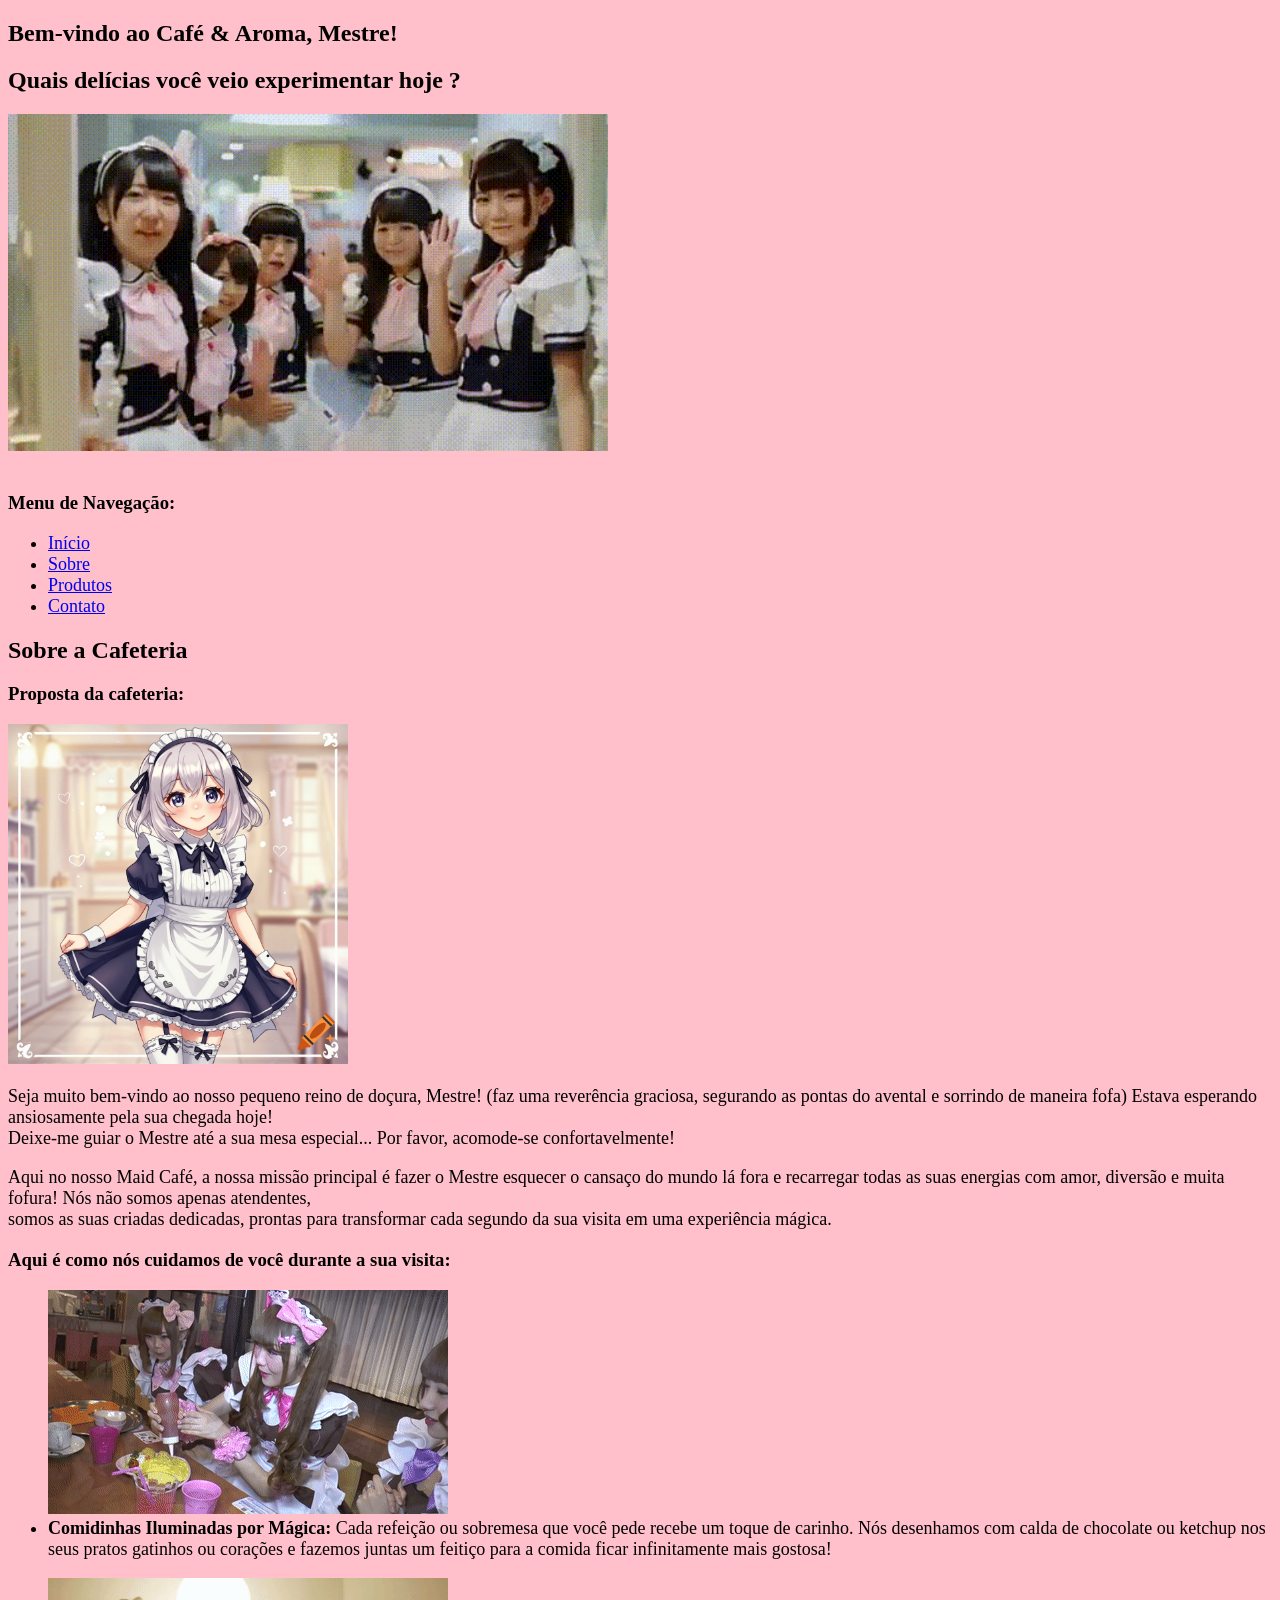
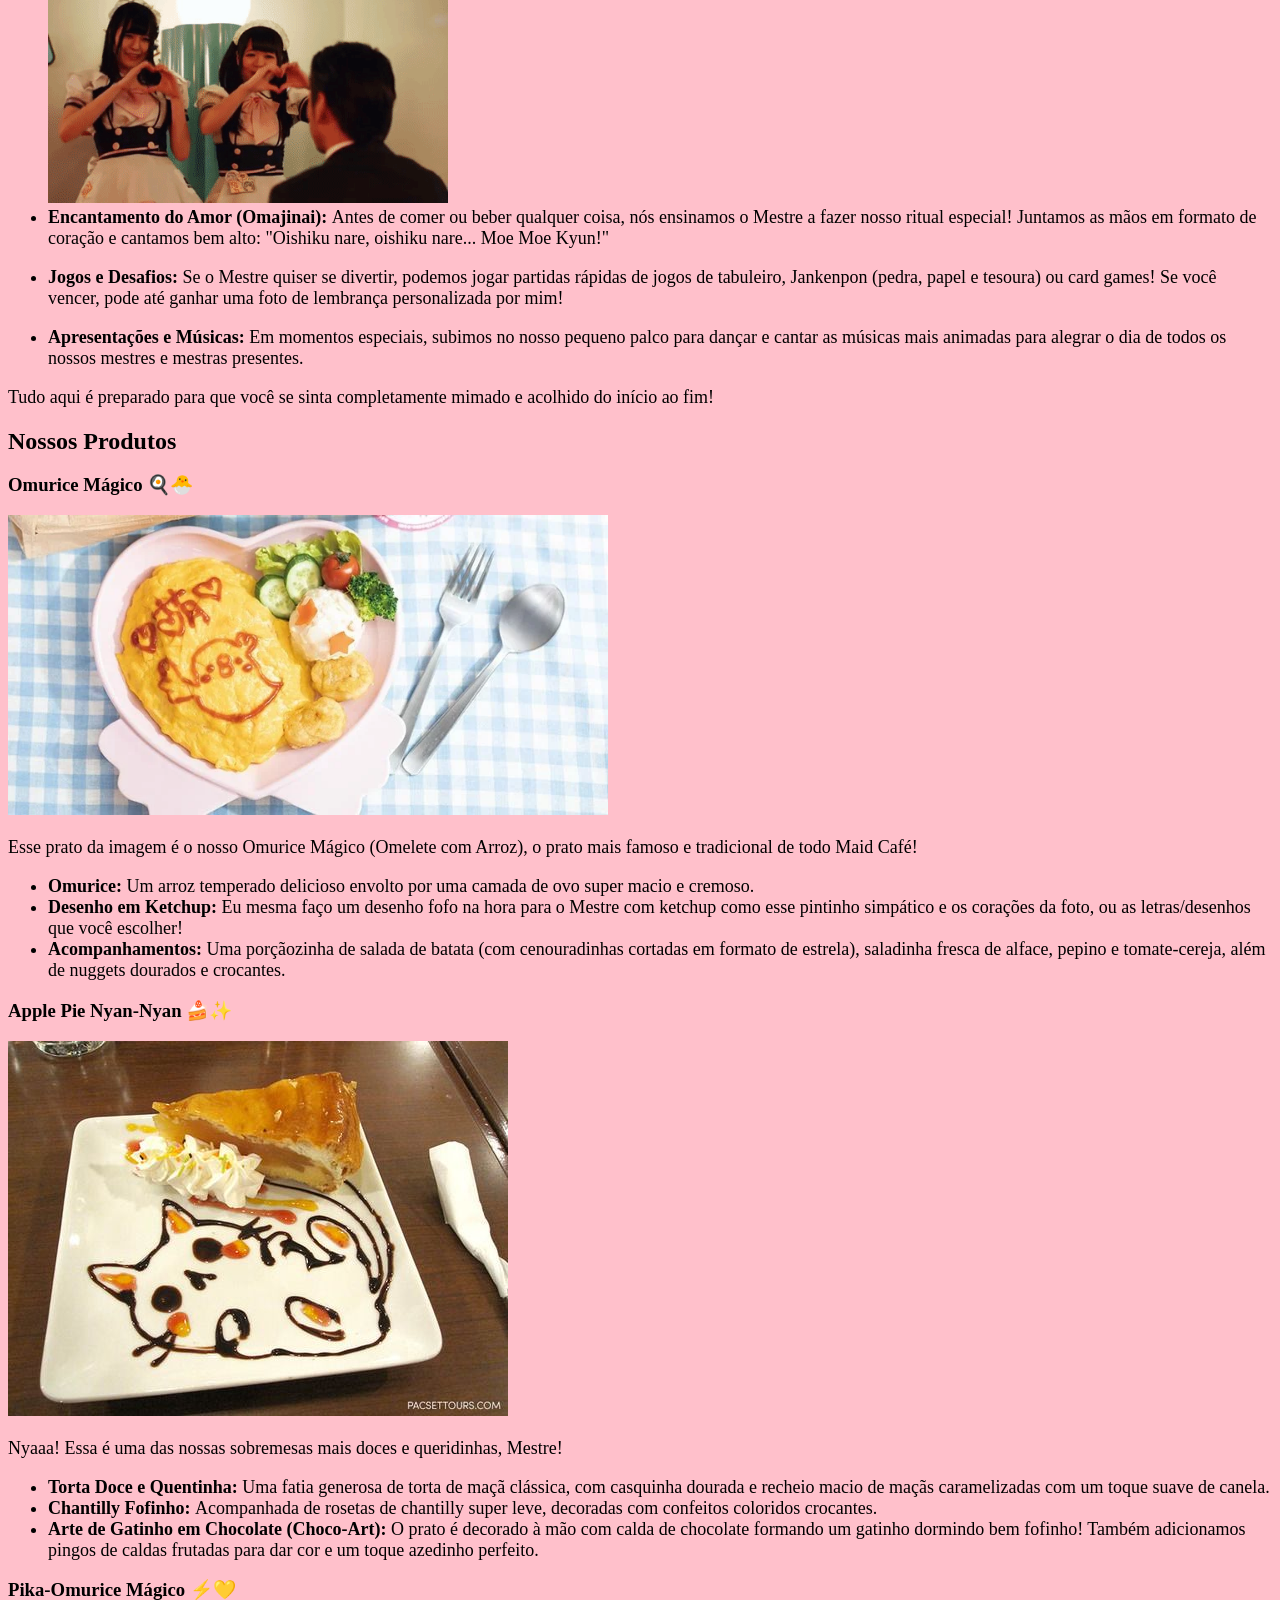
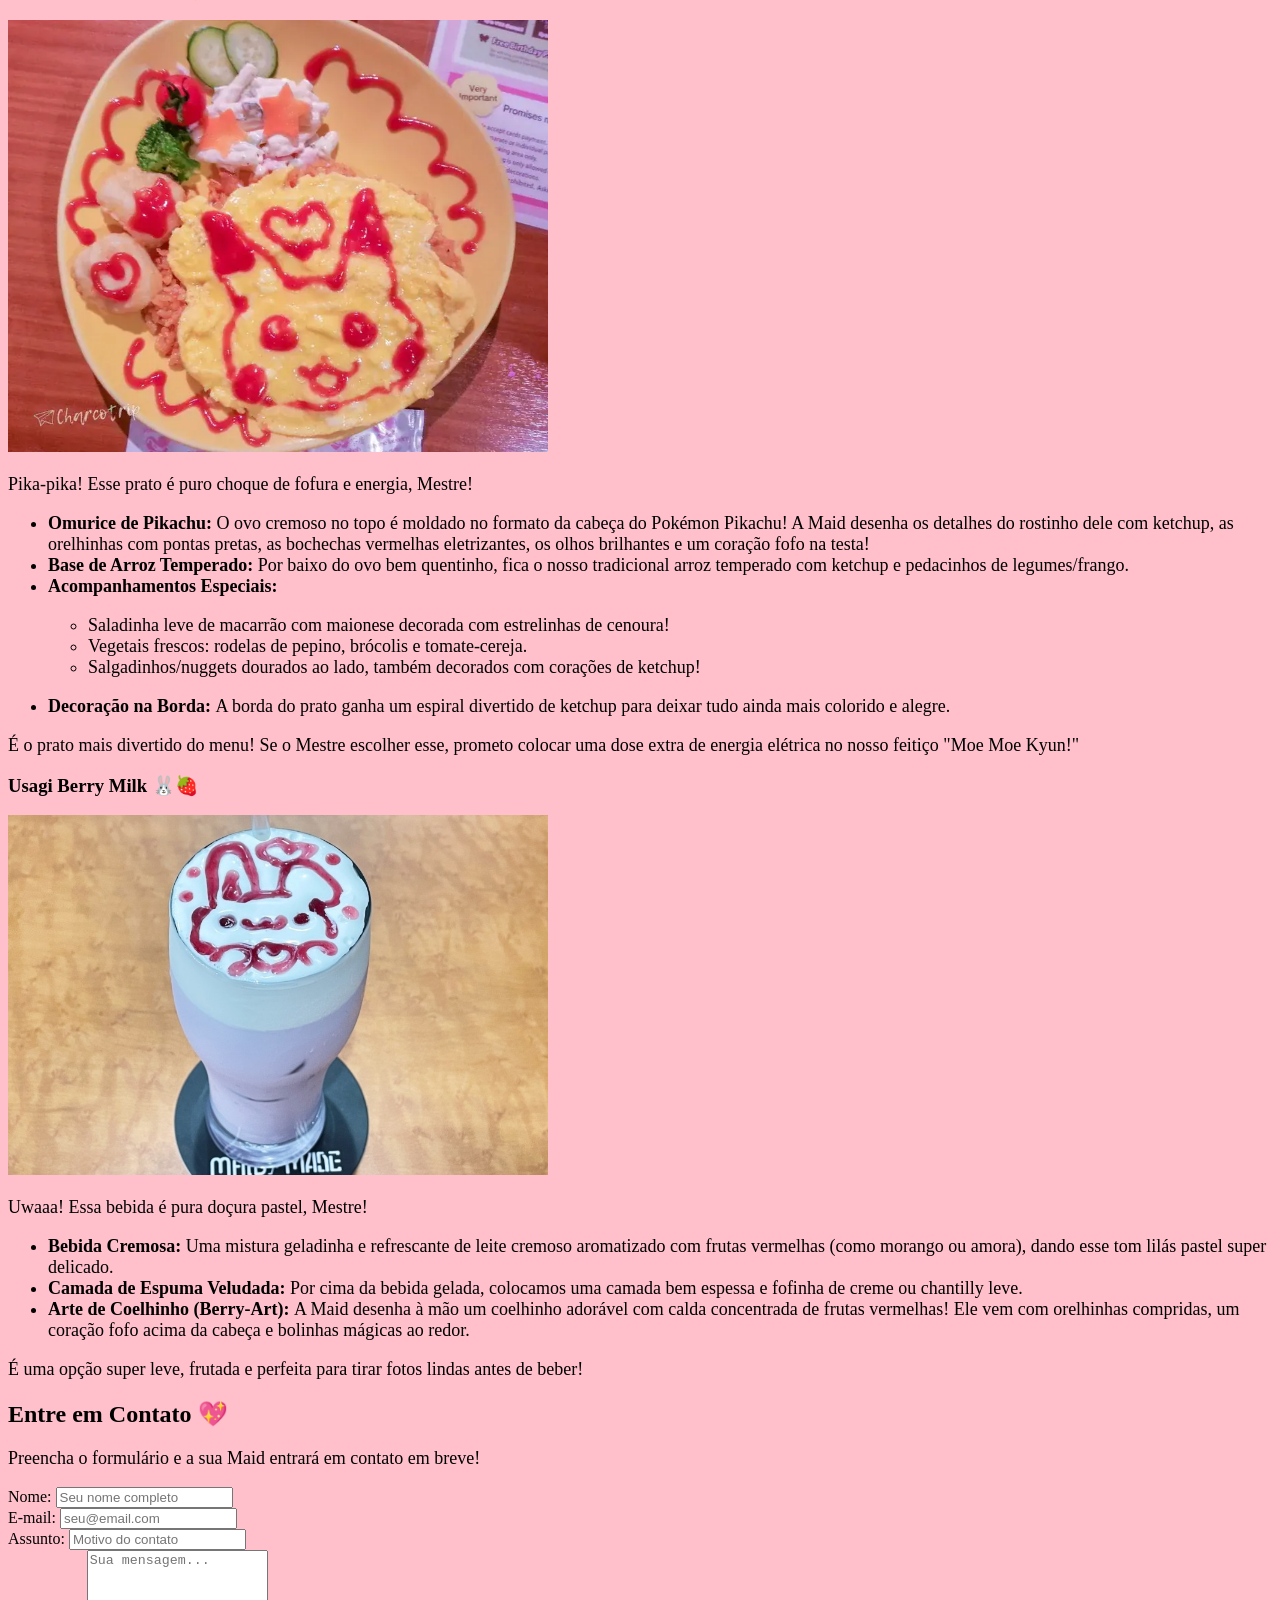
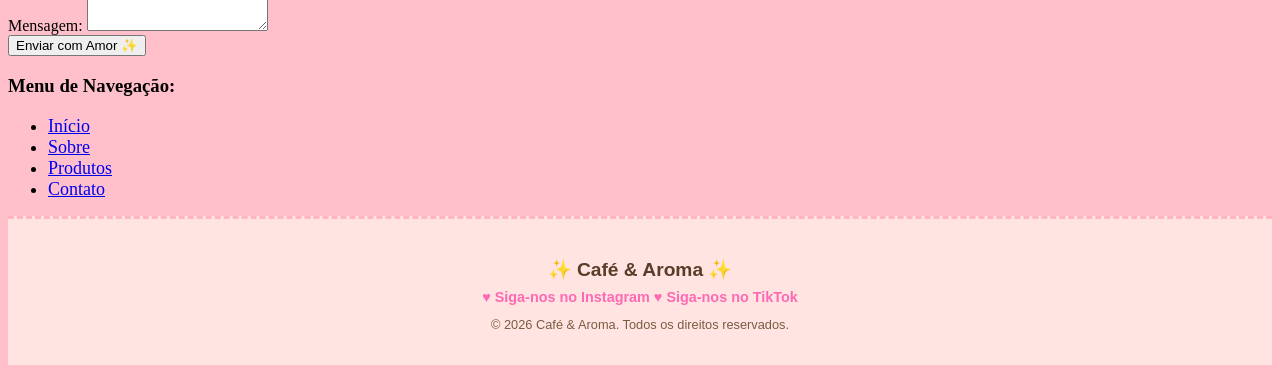
<file: Cafeteria_Adalberto/index.html>
<!DOCTYPE html>
<html lang="pt-br">
<head>
    <meta charset="UTF-8">
    <meta name="viewport" content="width=device-width, initial-scale=1.0">
    <title>Café & Aroma</title>
</head>
<body style="background-color: pink;">
    <section id="Início">
    <h1>Bem-vindo ao Café & Aroma, Mestre!</h1>
    <h2>Quais delícias você veio experimentar hoje ?</h2>
    <img src="img/maid13.gif" alt="Imagem de Apresentação" width="600">
    <br> <br>
    <h3>Menu de Navegação:</h3>
    <nav>
        <ul>
            <li style="font-size: 18px;"><a href="#Início">Início</a></li>
            <li style="font-size: 18px;"><a href="#Sobre">Sobre</a></li>
            <li style="font-size: 18px;"><a href="#Produtos">Produtos</a></li>
            <li style="font-size: 18px;"><a href="#Contato">Contato</a></li>
        </ul>
    </nav>
    </section>
    <section id="Sobre">
    <h2>Sobre a Cafeteria</h2> <h3>Proposta da cafeteria:</h3>
        <img src="img/maid8.webp" alt="Imagem de Recepção" width="340">
    <p style="font-size: 18px;">Seja muito bem-vindo ao nosso pequeno reino de doçura, Mestre! 
        (faz uma reverência graciosa, segurando as pontas do avental e sorrindo de maneira fofa)
    Estava esperando ansiosamente pela sua chegada hoje! <br> Deixe-me guiar o Mestre até a sua mesa especial... 
    Por favor, acomode-se confortavelmente!</p>
    
    <p style="font-size: 18px;">Aqui no nosso Maid Café, a nossa missão principal é fazer o Mestre esquecer o
         cansaço do mundo lá fora e recarregar todas as suas energias com amor, diversão e muita fofura! Nós não 
         somos apenas atendentes,<br> somos as suas criadas dedicadas, prontas para transformar cada segundo da sua visita em uma experiência mágica.</p>
    <h3>Aqui é como nós cuidamos de você durante a sua visita:</h3>
    <ul>
        <img src="img/maid10.gif" alt="Desenho com Ketchup">
        <li style="font-size: 18px;"><strong>Comidinhas Iluminadas por Mágica: </strong>Cada refeição ou sobremesa 
            que você pede recebe um toque de carinho. Nós desenhamos com calda de chocolate ou ketchup nos seus 
            pratos gatinhos ou corações e fazemos juntas um feitiço para a comida ficar infinitamente mais gostosa!</li> <br>
        <img src="img/maid14.gif" alt="Encantamento do Amor" width="400">
        <li style="font-size: 18px;"><strong>Encantamento do Amor (Omajinai): </strong>Antes de comer ou beber qualquer
             coisa, nós ensinamos o Mestre a fazer nosso ritual especial! Juntamos as mãos em formato de coração 
             e cantamos bem alto: "Oishiku nare, oishiku nare... Moe Moe Kyun!"</li> <br>
        <li style="font-size: 18px;"><strong>Jogos e Desafios: </strong>Se o Mestre quiser se divertir, podemos 
            jogar partidas rápidas de jogos de tabuleiro, Jankenpon (pedra, papel e tesoura) ou card games!
             Se você vencer, pode até ganhar uma foto de lembrança personalizada por mim!</li> <br>
        <li style="font-size: 18px;"><strong>Apresentações e Músicas: </strong>Em momentos especiais, subimos
             no nosso pequeno palco para dançar e cantar as músicas mais animadas para alegrar o dia de todos
              os nossos mestres e mestras presentes.</li>
    </ul>
    <p style="font-size: 18px;">Tudo aqui é preparado para que você se sinta completamente mimado e acolhido do início ao fim!</p>
    </section>
    <section id="Produtos">
    <h2>Nossos Produtos</h2>
    <h3>Omurice Mágico 🍳🐣</h3>
    <img src="img/maid1.webp" alt="Omelete com Arroz" width="600">
    <p style="font-size: 18px;">Esse prato da imagem é o nosso Omurice Mágico (Omelete com Arroz), o prato mais famoso e tradicional de todo Maid Café!</p>
    <ul>
        <li style="font-size: 18px;"><strong>Omurice: </strong>Um arroz temperado delicioso envolto por uma camada de ovo super macio e cremoso.</li>
        <li style="font-size: 18px;"><strong>Desenho em Ketchup: </strong>Eu mesma faço um desenho fofo na hora para o Mestre com ketchup como esse
             pintinho simpático e os corações da foto, ou as letras/desenhos que você escolher!</li>
        <li style="font-size: 18px;"><strong>Acompanhamentos: </strong>Uma porçãozinha de salada de batata (com cenouradinhas cortadas em formato de
             estrela), saladinha fresca de alface, pepino e tomate-cereja, além de nuggets dourados e crocantes.</li>
    </ul>
    <h3>Apple Pie Nyan-Nyan 🍰✨</h3>
    <img src="img/maid3.jpg" alt="Torta de Maçã Mágica">
    <p style="font-size: 18px;">Nyaaa! Essa é uma das nossas sobremesas mais doces e queridinhas, Mestre!</p>
    <ul>
        <li style="font-size: 18px;"><strong>Torta Doce e Quentinha: </strong>Uma fatia generosa de torta de maçã clássica, com casquinha dourada
             e recheio macio de maçãs caramelizadas com um toque suave de canela.</li>
        <li style="font-size: 18px;"><strong>Chantilly Fofinho: </strong>Acompanhada de rosetas de chantilly super leve, decoradas com confeitos coloridos crocantes.</li>
        <li style="font-size: 18px;"><strong>Arte de Gatinho em Chocolate (Choco-Art): </strong>O prato é decorado à mão com calda de chocolate formando um gatinho
             dormindo bem fofinho! Também adicionamos pingos de caldas frutadas para dar cor e um toque azedinho perfeito.</li>
    </ul>
    <h3>Pika-Omurice Mágico ⚡💛</h3>
    <img src="img/maid4.webp" alt="Omelete Pikachu" width="540">
    <p style="font-size: 18px;">Pika-pika! Esse prato é puro choque de fofura e energia, Mestre!</p>
    <ul>
        <li style="font-size: 18px;"><strong>Omurice de Pikachu: </strong>O ovo cremoso no topo é moldado no formato da cabeça do Pokémon Pikachu! A Maid desenha os detalhes
             do rostinho dele com ketchup, as orelhinhas com pontas pretas, as bochechas vermelhas eletrizantes, os olhos brilhantes e um coração fofo na testa!</li>
        <li style="font-size: 18px;"><strong>Base de Arroz Temperado: </strong>Por baixo do ovo bem quentinho, fica o nosso tradicional arroz temperado com ketchup
             e pedacinhos de legumes/frango.</li>
        <li style="font-size: 18px;"><strong>Acompanhamentos Especiais: </strong></li>
    <ul>
        <br><li style="font-size: 18px;">Saladinha leve de macarrão com maionese decorada com estrelinhas de cenoura!</li>
        <li style="font-size: 18px;">Vegetais frescos: rodelas de pepino, brócolis e tomate-cereja.</li>
        <li style="font-size: 18px;">Salgadinhos/nuggets dourados ao lado, também decorados com corações de ketchup!</li><br>
    </ul>
        <li style="font-size: 18px;"><strong>Decoração na Borda: </strong>A borda do prato ganha um espiral divertido de ketchup para deixar tudo ainda mais
             colorido e alegre.</li>
    </ul>
    <p style="font-size: 18px;">É o prato mais divertido do menu! Se o Mestre escolher esse, prometo colocar uma dose extra de energia elétrica no nosso feitiço "Moe Moe Kyun!"</p>
    <h3>Usagi Berry Milk 🐰🍓</h3>
    <img src="img/maid5.jpg" alt="Bebida Frutas Vermelhas" width="540">
    <p style="font-size: 18px;">Uwaaa! Essa bebida é pura doçura pastel, Mestre!</p>
    <ul>
        <li style="font-size: 18px;"><strong>Bebida Cremosa: </strong>Uma mistura geladinha e refrescante de leite cremoso aromatizado com frutas vermelhas
             (como morango ou amora), dando esse tom lilás pastel super delicado.</li>
        <li style="font-size: 18px;"><strong>Camada de Espuma Veludada: </strong>Por cima da bebida gelada, colocamos uma camada bem espessa e fofinha de creme ou chantilly leve.</li>
        <li style="font-size: 18px;"><strong>Arte de Coelhinho (Berry-Art): </strong>A Maid desenha à mão um coelhinho adorável com calda concentrada de
             frutas vermelhas! Ele vem com orelhinhas compridas, um coração fofo acima da cabeça e bolinhas mágicas ao redor.</li>
    </ul>
    <p style="font-size: 18px;">É uma opção super leve, frutada e perfeita para tirar fotos lindas antes de beber!</p>
    </section>
    <section id="Contato">
    <div class="contact-card">
  <h2>Entre em Contato 💖</h2>
  <p style="font-size: 18px;">Preencha o formulário e a sua Maid entrará em contato em breve!</p>

  <form method="post" class="contact-form">
    <div class="form-group">
      <label for="nome">Nome:</label>
      <input type="text" id="nome" name="nome" placeholder="Seu nome completo" required>
    </div>

    <div class="form-group">
      <label for="email">E-mail:</label>
      <input type="email" id="email" name="email" placeholder="seu@email.com" required>
    </div>

    <div class="form-group">
      <label for="assunto">Assunto:</label>
      <input type="text" id="assunto" name="assunto" placeholder="Motivo do contato">
    </div>

    <div class="form-group">
      <label for="mensagem">Mensagem:</label>
      <textarea id="mensagem" name="mensagem" rows="5" placeholder="Sua mensagem..." required></textarea>
    </div>

    <button type="submit" class="btn-submit">Enviar com Amor ✨</button>
  </form>
</div>
    </section>
    <h3>Menu de Navegação:</h3>
    <nav>
        <ul>
            <li style="font-size: 18px;"><a href="#Início">Início</a></li>
            <li style="font-size: 18px;"><a href="#Sobre">Sobre</a></li>
            <li style="font-size: 18px;"><a href="#Produtos">Produtos</a></li>
            <li style="font-size: 18px;"><a href="#Contato">Contato</a></li>
        </ul>
    </nav>

    <footer style="background-color: #ffe4e1; color: #5a3d28; text-align: center; padding: 20px; font-family: 'Comic Sans MS', 'Chalkboard SE', sans-serif; border-top: 3px dashed #ffb6c1;">
    <div style="max-width: 800px; margin: 0 auto;">
        <p style="font-weight: bold; font-size: 1.2em; margin-bottom: 8px;">
            ✨ Café & Aroma ✨
        </p>
        <p style="margin: 5px 0; font-size: 0.9em;">
            <a href="https://instagram.com" target="_blank" style="color: #ff69b4; text-decoration: none; font-weight: bold;">
                ♥ Siga-nos no Instagram
            </a>
            <a href="https://www.tiktok.com/pt-BR/" target="_blank" style="color: #ff69b4; text-decoration: none; font-weight: bold;">
                ♥ Siga-nos no TikTok
            </a>
        </p>
        <p style="font-size: 0.8em; margin-top: 12px; color: #7a5c43;">
            &copy; 2026 Café & Aroma. Todos os direitos reservados.
        </p>
    </div>
</footer>

</body>
</html>
</file>
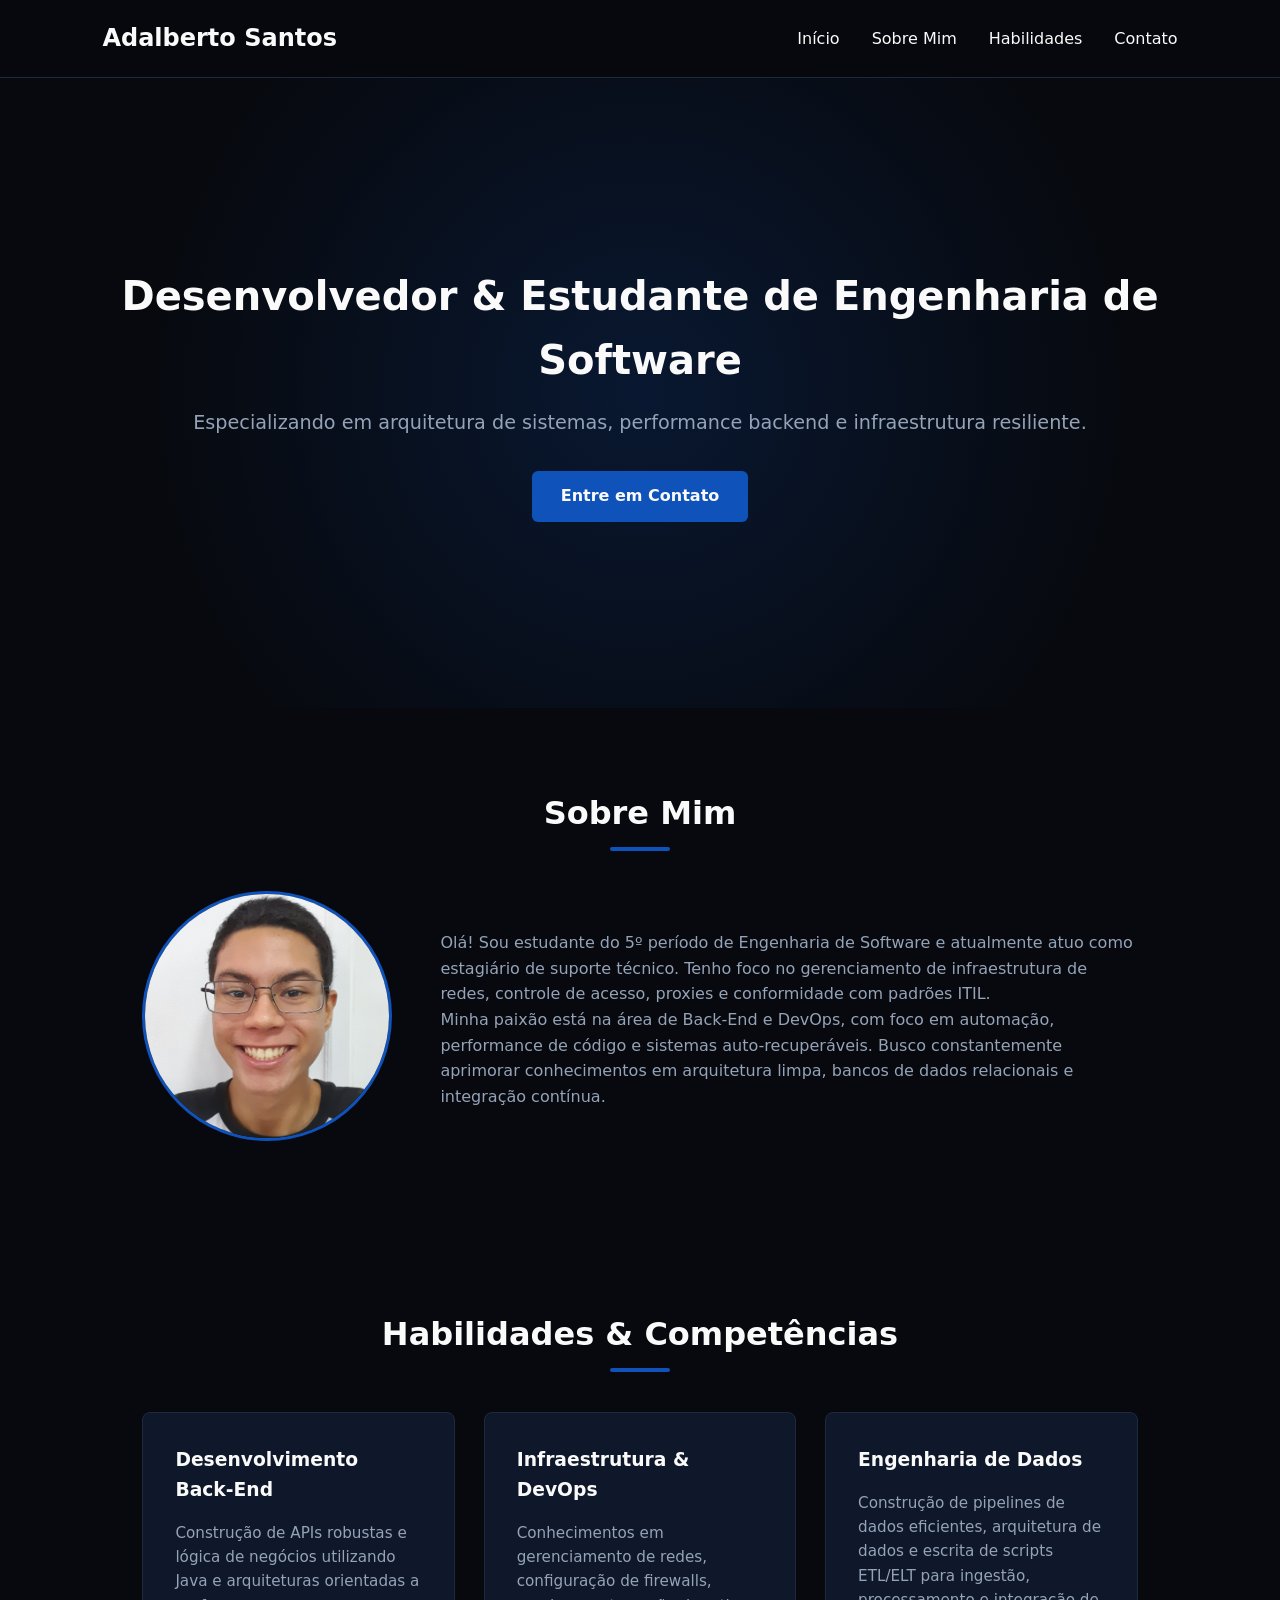
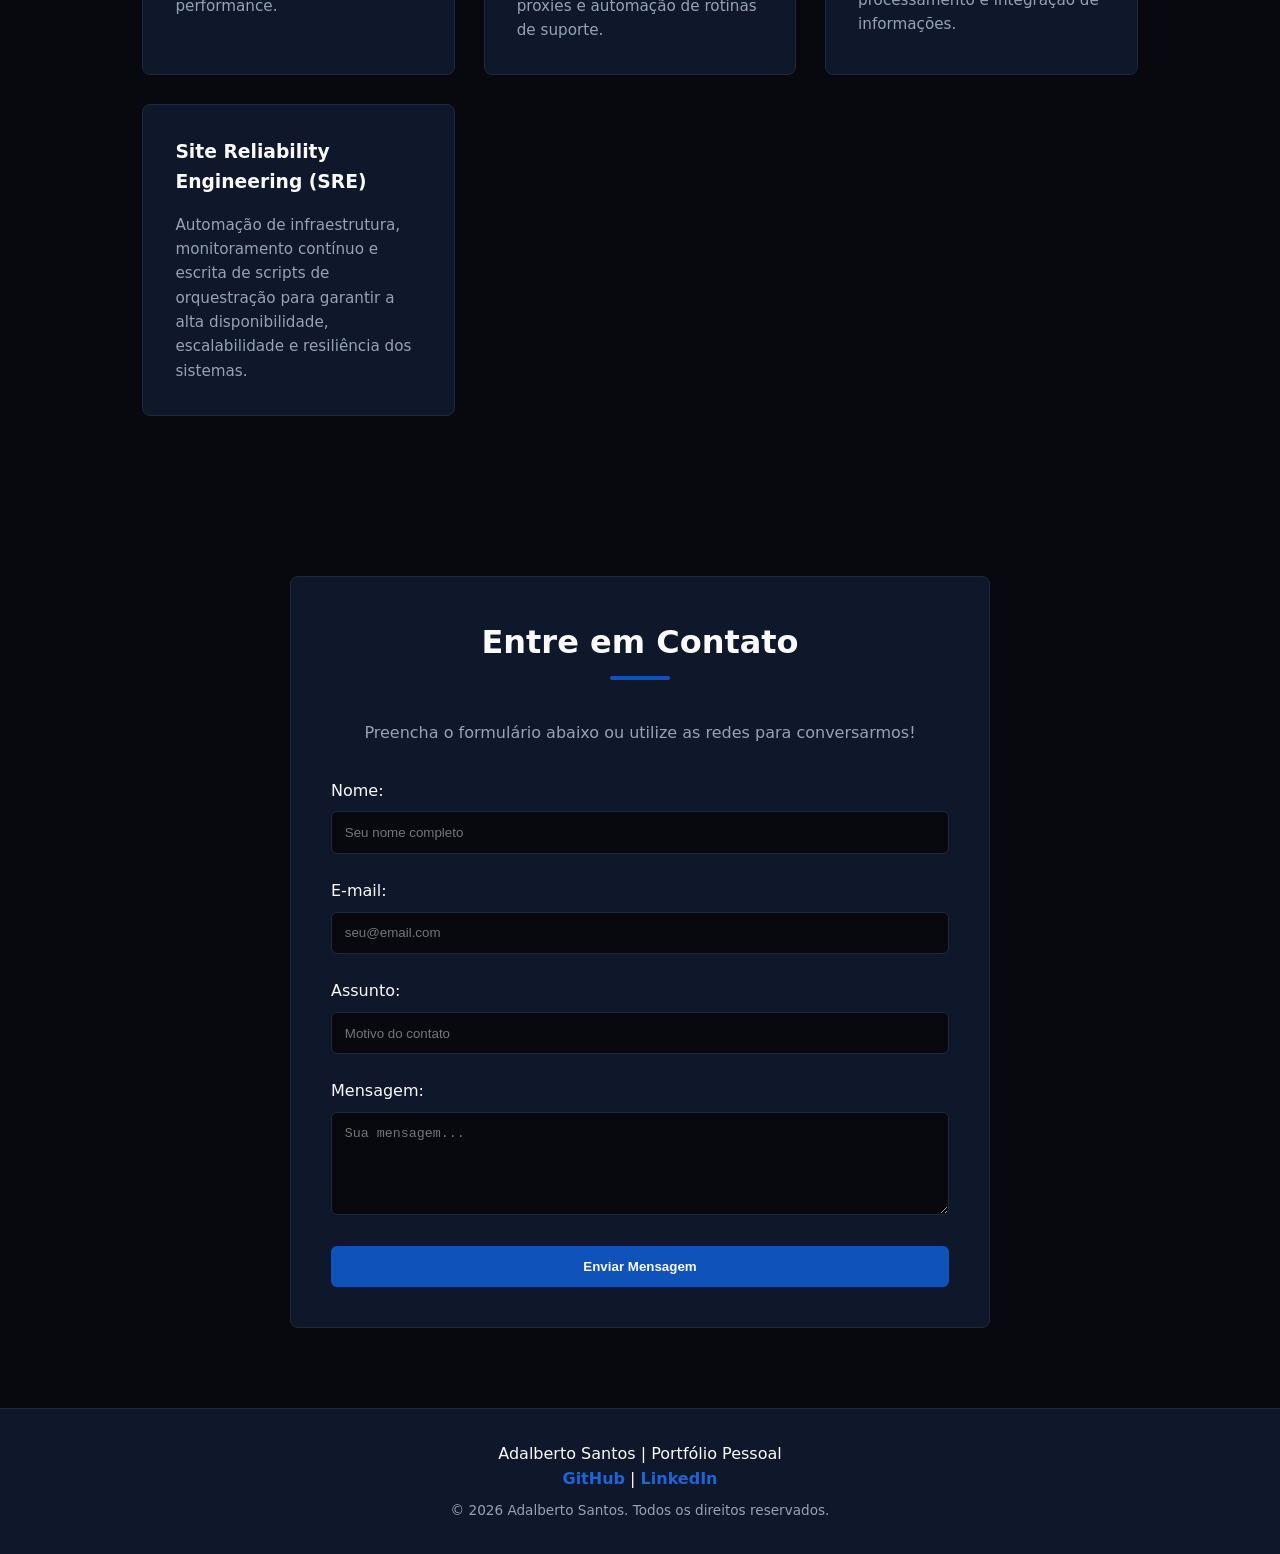
<file: Portifolio_Adalberto/index.html>
<!DOCTYPE html>
<html lang="pt-br">
<head>
    <meta charset="UTF-8">
    <meta name="viewport" content="width=device-width, initial-scale=1.0">
    <title>Portfólio Pessoal | Engenharia de Software</title>
    <link rel="stylesheet" href="css/style.css">
</head>
<body>

    <header class="main-header">
        <div class="logo">
            <h1>Adalberto Santos</h1>
        </div>
        <nav class="main-nav">
            <ul>
                <li><a href="#inicio">Início</a></li>
                <li><a href="#sobre">Sobre Mim</a></li>
                <li><a href="#habilidades">Habilidades</a></li>
                <li><a href="#contato">Contato</a></li>
            </ul>
        </nav>
    </header>

    <section id="inicio" class="hero-section">
        <div class="hero-content">
            <h2>Desenvolvedor & Estudante de Engenharia de Software</h2>
            <p>Especializando em arquitetura de sistemas, performance backend e infraestrutura resiliente.</p>
            <a href="#contato" class="btn-primary">Entre em Contato</a>
        </div>
    </section>

    <section id="sobre" class="content-section">
        <h2 class="section-title">Sobre Mim</h2>
        <div class="sobre-container">
            <div class="profile-img-wrapper">
                <img src="img/20191230_113800.jpg" alt="Foto de Perfil" class="profile-img">
            </div>
            <div class="sobre-text">
                <p>
                    Olá! Sou estudante do 5º período de Engenharia de Software e atualmente atuo como estagiário de suporte técnico. 
                    Tenho foco no gerenciamento de infraestrutura de redes, controle de acesso, proxies e conformidade com padrões ITIL.
                </p>
                <p>
                    Minha paixão está na área de Back-End e DevOps, com foco em automação, performance de código e sistemas auto-recuperáveis. 
                    Busco constantemente aprimorar conhecimentos em arquitetura limpa, bancos de dados relacionais e integração contínua.
                </p>
            </div>
        </div>
    </section>

    <section id="habilidades" class="content-section">
        <h2 class="section-title">Habilidades & Competências</h2>
        <div class="cards-grid">
            
            <div class="card">
                <h3>Desenvolvimento Back-End</h3>
                <p>Construção de APIs robustas e lógica de negócios utilizando Java e arquiteturas orientadas a performance.</p>
            </div>

            <div class="card">
                <h3>Infraestrutura & DevOps</h3>
                <p>Conhecimentos em gerenciamento de redes, configuração de firewalls, proxies e automação de rotinas de suporte.</p>
            </div>

            <div class="card">
                <h3>Engenharia de Dados</h3>
                <p>Construção de pipelines de dados eficientes, arquitetura de dados e escrita de scripts ETL/ELT para ingestão, processamento e integração de informações.</p>
            </div>

            <div class="card">
                <h3>Site Reliability Engineering (SRE)</h3>
                <p>Automação de infraestrutura, monitoramento contínuo e escrita de scripts de orquestração para garantir a alta disponibilidade, escalabilidade e resiliência dos sistemas.</p>
            </div>

        </div>
    </section>

    <section id="contato" class="content-section">
        <div class="contact-card">
            <h2 class="section-title">Entre em Contato</h2>
            <p class="contact-subtitle">Preencha o formulário abaixo ou utilize as redes para conversarmos!</p>

            <form action="#" method="post" class="contact-form">
                <div class="form-group">
                    <label for="nome">Nome:</label>
                    <input type="text" id="nome" name="nome" placeholder="Seu nome completo" required>
                </div>

                <div class="form-group">
                    <label for="email">E-mail:</label>
                    <input type="email" id="email" name="email" placeholder="seu@email.com" required>
                </div>

                <div class="form-group">
                    <label for="assunto">Assunto:</label>
                    <input type="text" id="assunto" name="assunto" placeholder="Motivo do contato">
                </div>

                <div class="form-group">
                    <label for="mensagem">Mensagem:</label>
                    <textarea id="mensagem" name="mensagem" rows="5" placeholder="Sua mensagem..." required></textarea>
                </div>

                <button type="submit" class="btn-submit">Enviar Mensagem</button>
            </form>
        </div>
    </section>

    <footer class="main-footer">
        <div class="footer-content">
            <p class="footer-brand">Adalberto Santos | Portfólio Pessoal</p>
            <p class="social-links">
                <a href="https://github.com/Adalbertolu/Front-End" target="_blank" rel="noopener noreferrer">GitHub</a> |
                <a href="https://www.linkedin.com/in/adalberto-santos-114675262/" target="_blank" rel="noopener noreferrer">LinkedIn</a>
            </p>
            <p class="copyright">
                &copy; 2026 Adalberto Santos. Todos os direitos reservados.
            </p>
        </div>
    </footer>

</body>
</html>
</file>
<file: Portifolio_Adalberto/css/style.css>
/* --- Variáveis & Reset --- */
:root {
    --bg-dark: #07090E;
    --bg-card: #0F172A;
    --text-white: #FAFAFA;
    --text-muted: #94A3B8;
    --sapphire: #0F52BA;
    --sapphire-hover: #1F65D6;
    --border: #1E293B;
}

* { margin: 0; padding: 0; box-sizing: border-box; }
html { scroll-behavior: smooth; font-family: 'Segoe UI', system-ui, sans-serif; }
body { background: var(--bg-dark); color: var(--text-white); line-height: 1.6; }

/* --- Header & Navegação --- */
.main-header {
    background: rgba(7, 9, 14, 0.95);
    display: flex; justify-content: space-between; align-items: center;
    padding: 1.2rem 8%; position: sticky; top: 0; z-index: 1000;
    border-bottom: 1px solid var(--border);
}
.main-header .logo h1 { font-size: 1.5rem; }
.main-nav ul { display: flex; list-style: none; gap: 2rem; }
.main-nav a { color: var(--text-white); text-decoration: none; font-weight: 500; transition: 0.3s; }
.main-nav a:hover { color: var(--sapphire-hover); }

/* --- Seções & Estrutura --- */
.content-section { padding: 5rem 8%; max-width: 1200px; margin: 0 auto; }
.section-title { font-size: 2rem; text-align: center; margin-bottom: 2.5rem; }
.section-title::after {
    content: ''; display: block; width: 60px; height: 4px;
    background: var(--sapphire); margin: 0.5rem auto 0; border-radius: 2px;
}

/* --- Hero Section --- */
.hero-section {
    height: 70vh; display: flex; justify-content: center; align-items: center; text-align: center;
    padding: 0 8%; background: radial-gradient(circle, rgba(15,82,186,0.2) 0%, var(--bg-dark) 70%);
}
.hero-content h2 { font-size: 2.5rem; margin-bottom: 1rem; }
.hero-content p { color: var(--text-muted); font-size: 1.2rem; margin-bottom: 2rem; }

/* --- Botões --- */
.btn-primary, .btn-submit {
    display: inline-block; padding: 0.8rem 1.8rem; background: var(--sapphire);
    color: var(--text-white); border: none; border-radius: 6px; font-weight: bold;
    text-decoration: none; cursor: pointer; transition: 0.3s;
}
.btn-primary:hover, .btn-submit:hover { background: var(--sapphire-hover); transform: translateY(-2px); }

/* --- Sobre Mim & Habilidades --- */
.sobre-container { display: flex; align-items: center; gap: 3rem; flex-wrap: wrap; }
.profile-img { width: 250px; height: 250px; border-radius: 50%; border: 3px solid var(--sapphire); object-fit: cover; }
.sobre-text { flex: 2; min-width: 300px; color: var(--text-muted); }

.cards-grid { display: grid; grid-template-columns: repeat(auto-fit, minmax(250px, 1fr)); gap: 1.8rem; }
.card {
    background: var(--bg-card); padding: 2rem; border-radius: 8px;
    border: 1px solid var(--border); transition: 0.3s;
}
.card:hover { transform: translateY(-5px); border-color: var(--sapphire); }
.card h3 { margin-bottom: 1rem; }
.card p { color: var(--text-muted); font-size: 0.95rem; }

/* --- Formulário & Footer --- */
.contact-card { background: var(--bg-card); padding: 2.5rem; border-radius: 8px; max-width: 700px; margin: 0 auto; border: 1px solid var(--border); }
.contact-subtitle { text-align: center; color: var(--text-muted); margin-bottom: 2rem; }
.form-group { margin-bottom: 1.5rem; }
.form-group label { display: block; margin-bottom: 0.5rem; }
.contact-form input, .contact-form textarea {
    width: 100%; padding: 0.8rem; background: var(--bg-dark);
    border: 1px solid var(--border); border-radius: 6px; color: var(--text-white);
}
.contact-form input:focus, .contact-form textarea:focus { outline: none; border-color: var(--sapphire); }
.btn-submit { width: 100%; }

.main-footer { background: var(--bg-card); text-align: center; padding: 2rem 8%; border-top: 1px solid var(--border); }
.social-links a { color: var(--sapphire-hover); text-decoration: none; font-weight: bold; }
.copyright { font-size: 0.85rem; color: var(--text-muted); margin-top: 0.5rem; }

/* --- Responsividade --- */
@media (max-width: 768px) {
    .main-header, .sobre-container { flex-direction: column; text-align: center; gap: 1rem; }
    .hero-content h2 { font-size: 1.8rem; }
}
</file>
